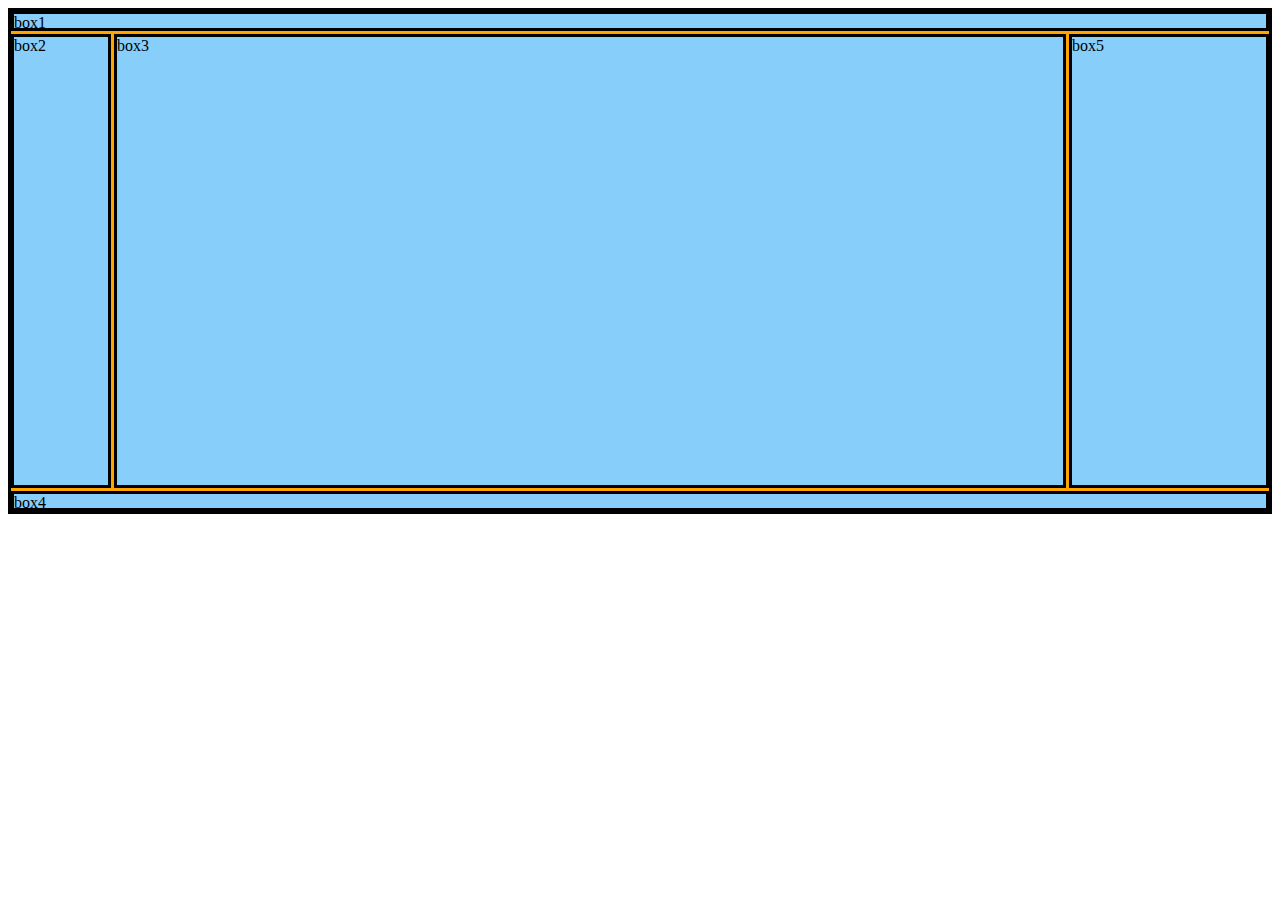
<file: index.html>
<!DOCTYPE html>
<html lang="en">
<head>
    <meta charset="UTF-8">
    <meta name="viewport" content="width=device-width, initial-scale=1.0">
    <title>Grid</title>
    <link rel="stylesheet" href="style.css">
</head>
<body>
    <div class="container">
    
        <div class="box" id="box1">box1</div>
        <div class="box" id="box2">box2</div>
        <div class="box" id="box3">box3</div>
        <div class="box" id="box5">box5</div>
        <div class="box" id="box4">box4</div>
       
    </div>
</body>
</html>
</file>
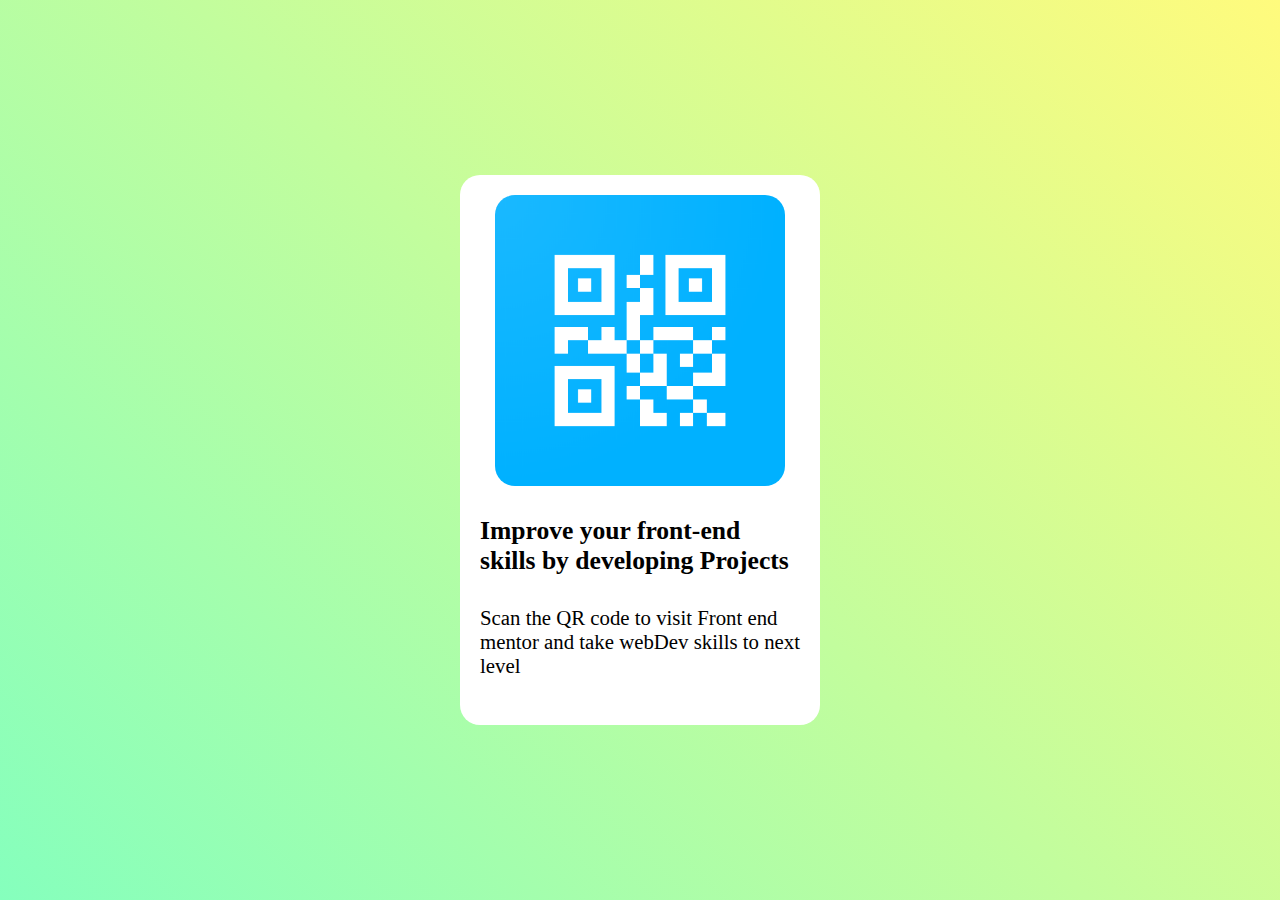
<file: Barcode_card.html>
<!DOCTYPE html>
<html lang="en">

<head>
    <meta charset="UTF-8">
    <meta name="viewport" content="width=device-width, initial-scale=1.0">
    <title>Barcode_Card</title>
    <link rel="stylesheet" href="barcode.css">
</head>

<body>


    <div class="container">
        <div class="card">
            <img src="barcode.png" />
            <h2>Improve your front-end skills by developing Projects </h2>

            <p>Scan the QR code to visit Front end mentor 
                and take webDev skills to next level </p>
        </div>

    </div>
</body>

</html>
</file>
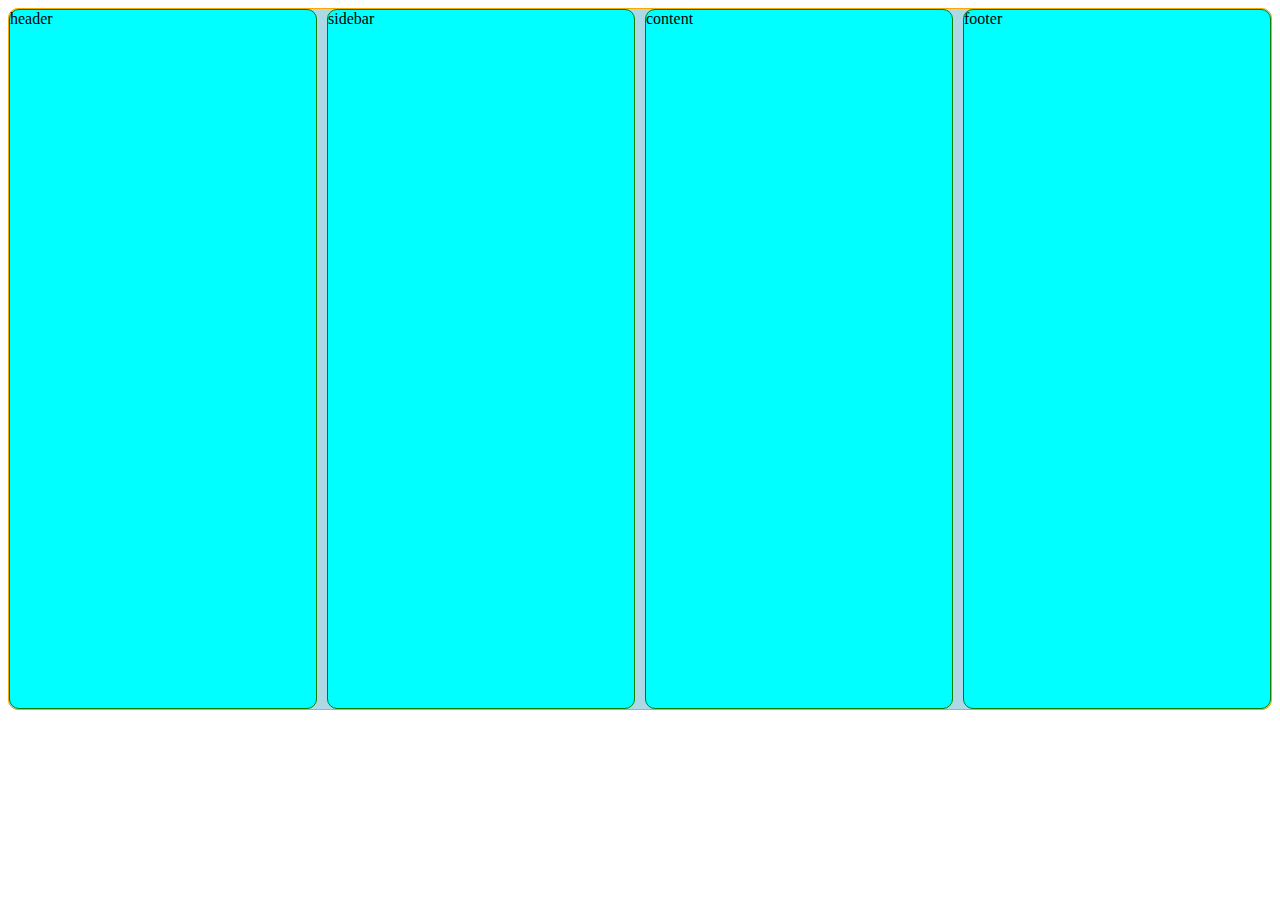
<file: grid_template_area.html>
<!DOCTYPE html>
<html lang="en">
<head>
    <meta charset="UTF-8">
    <meta name="viewport" content="width=device-width, initial-scale=1.0">
 
    <title>grid_template_area_</title>
 <link rel="stylesheet" href="grid_template_area.css">
</head>
<body>
    <div class="container">
        <div class="box" id="header">header</div>
        <div class="box" id="sidebar">sidebar</div>
        <div class="box" id="content">content</div>
        <div class="box" id="footer">footer</div>
        <!-- this is a demo  file whivh is use f to learn the concept -->
        <!-- ----------below are used for grid auto row------- -->
        <!-- <div class="box" id="content">content</div>
        <div class="box" id="footer">footer</div>
        <div class="box" id="content">content</div>
        <div class="box" id="footer">footer</div>
        <div class="box" id="content">content</div>
        <div class="box" id="footer">footer</div>
        <div class="box" id="content">content</div>
        <div class="box" id="footer">footer</div>
        <div class="box" id="content">content</div>
        <div class="box" id="footer">footer</div>
        <div class="box" id="content">content</div>
        <div class="box" id="footer">footer</div>
        <div class="box" id="content">content</div>
        <div class="box" id="footer">footer</div> -->
    </div>
</body>
</html>
</file>
<file: style.css>
/* .container{
    background-color: orange;
height: 300px;
border:2px solid black ;
display:grid ;

grid-template-columns:repeat(3,1fr);
grid-template-rows: repeat(4,1fr);

gap: 10px;
}
.box{
    background-color: aqua;
    border: 3px solid black;
    /* height:60px ; */
     
/* }
#box1{
    grid-column-start: 1;
    grid-column-end: 4;
}
#box2{
    grid-row-start: 2;
    grid-row-end: 5;
} */ 
.container{
    background: orange;
     height: 500px;
     border: 3px solid black;
     grid-template-columns:100px 1fr 1fr 200px ;
     grid-template-rows: 20px 1fr 20px;

     display: grid;
gap: 3px;
}
.box{
    background-color:lightskyblue;
    border: 3px solid black;
}
#box1,#box4{
grid-column-start: 1;
grid-column-end: 5;
}
#box3{
    grid-column-start: 2;
    grid-column-end: 4;
}
</file>
<file: barcode.css>
*{
    margin: 0;
    padding: 0;
    box-sizing:border-box;
}



.container{
    width: 100vw;
    height: 100vh;
    /* min-width: 980px; */
    background-color: #85FFBD;
background-image: linear-gradient(45deg, #85FFBD 0%, #FFFB7D 100%);
display: flex;
justify-content: center;
align-items: center;

}
.card{
    width: 360px;
    height: 550px;
    background-color: white;
    border-radius:20px;
    display: flex;
    flex-direction: column;
    align-items: center;
    gap: 30px;
    padding: 20px;
}
.card img{
    height: 57%;
    border-radius: 20px;

}
.card h2{
    font-weight: bold;
    font-size: 1.6em;

}
.card p{
    font-size: 1.3em;
}
</file>
<file: grid_template_area.css>
.container{
    height: 700px;
    border: 1px solid orange;
    border-radius: 10px;
    background-color:lightblue;
display: grid;
grid-gap: 10px;
/* grid-template-rows: 250px 600px; */
/* ~~~~~~~~~~~~~~~~~  below are used as grid auto rows ~~~~~ */
grid-auto-rows: minmax(100px, auto);
grid-template-columns: repeat(4,1fr);
/* grid-template-areas: 
"hd hd hd hd hd hd hd hd"
"side side side main main main main"
"ft ft ft ft ft ft ft ft"; */
}
.box{
    border-radius: 10px;
    border: 1px solid green;
    background: aqua;
}
/* #header{
    grid-area: hd;

}
#footer{
    grid-area: fit;
}
#sidebar{
    grid-area: side;
}
#content{
    grid-area: main;
} */
</file>
